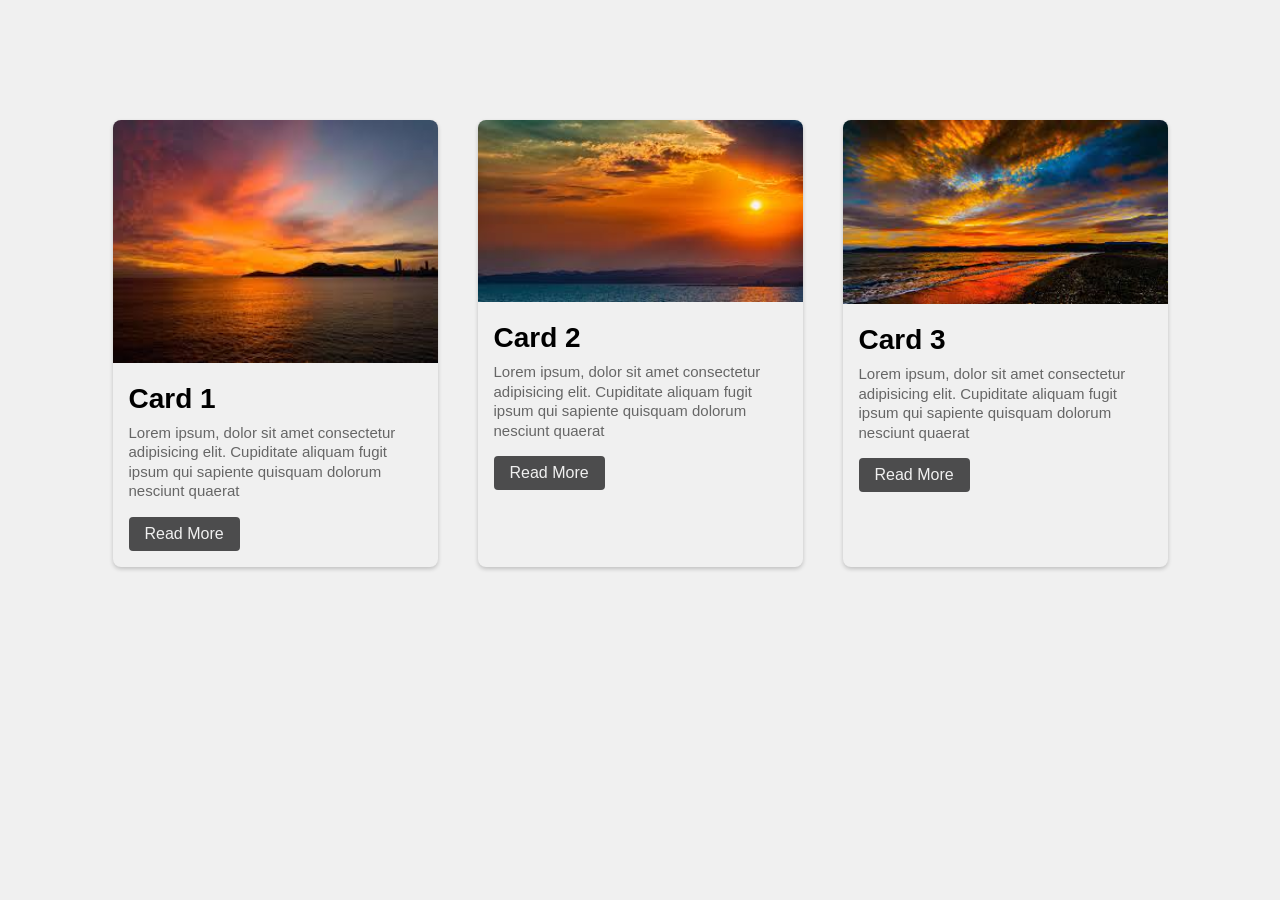
<file: index.html>
<!DOCTYPE html>
<html lang="en">
<head>
  <meta charset="UTF-8">
  <meta name="viewport" content="width=device-width, initial-scale=1.0">
  <link rel="stylesheet" href="style.css">
  <title>CSS Card</title>
</head>
<body>
  <div class="card-container">
    <div class="card">
      <img src="img1.jpg" alt="">
      <div class="card-content">
        <h3>Card 1</h3>
        <p>Lorem ipsum, dolor sit amet consectetur adipisicing elit. Cupiditate aliquam fugit ipsum qui sapiente quisquam dolorum nesciunt quaerat</p>
        <a href="#" class="btn">Read More</a>
      </div>
    </div>

    <div class="card">
      <img src="img2.jpg" alt="">
      <div class="card-content">
        <h3>Card 2</h3>
        <p>Lorem ipsum, dolor sit amet consectetur adipisicing elit. Cupiditate aliquam fugit ipsum qui sapiente quisquam dolorum nesciunt quaerat</p>
        <a href="#" class="btn">Read More</a>
      </div>
    </div>

    <div class="card">
      <img src="img3.jpg" alt="">
      <div class="card-content">
        <h3>Card 3</h3>
        <p>Lorem ipsum, dolor sit amet consectetur adipisicing elit. Cupiditate aliquam fugit ipsum qui sapiente quisquam dolorum nesciunt quaerat</p>
        <a href="#" class="btn">Read More</a>
      </div>
    </div>
  </div>
</body>
</html>
</file>
<file: style.css>
*{
  margin: 0;
  padding: 0;
  box-sizing: border-box;
  font-family: sans-serif;
}
body{
  background-color: #f0f0f0;

}
.card-container{
  display: flex;
  justify-content: center;
  flex-wrap: wrap;
  margin-top: 100px;
}

.card{
  background: #f0f0f0;
  width: 325px;
  border-radius: 8px;
  overflow: hidden;
  box-shadow:0 2px 4px rgba(0,0,0,0.2);
  margin: 20px;
}
.card img {
  width: 100%;
  height: auto;
}

.card-content{
  padding: 16px;
}
.card-content h3{
  font-size: 28px;
  margin-bottom: 8px;
}
.card-content p {
  color: #666;
  font-size: 15px;
  line-height: 1.3;
}

.card-content .btn{
  display: inline-block;
  padding: 8px 16px;
  background-color: #4c4c4d;
  text-decoration: none;
  border-radius: 4px;
  margin-top: 16px;
  color: #f0f0f0;
}
</file>
